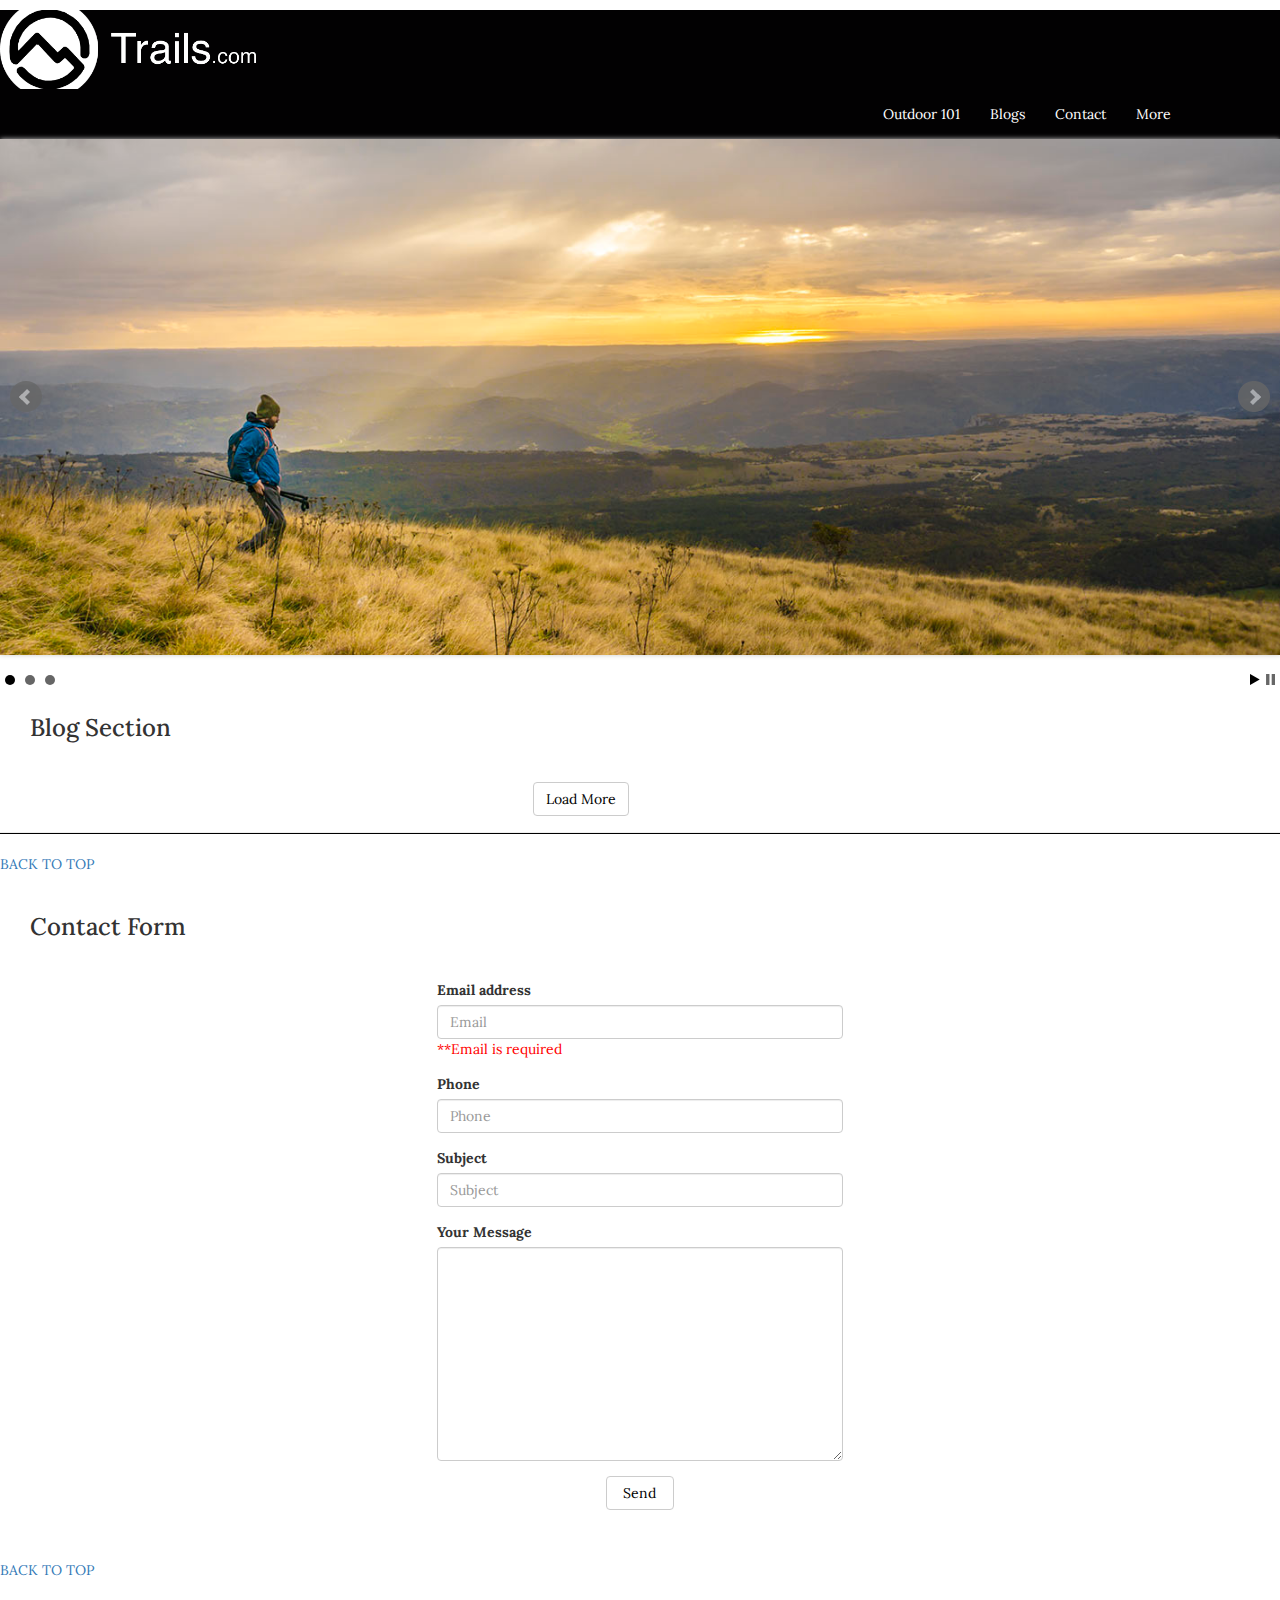
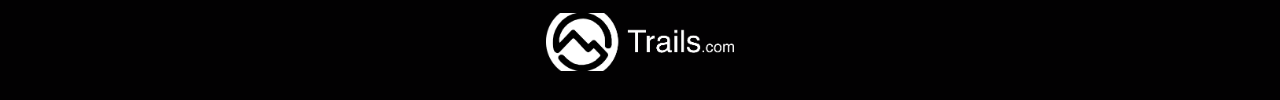
<file: HikingSite/index.html>
<!--  Right now using css/libs/jquery.bxslider.class
      changd relative paths to image icons like control.png and
      bx_loader.gif.  If cahning to min file later remember to change them
      there as well
 -->
<!doctype html>
<html lang="en">
  <head>
    <meta charset="UTF-8">
     <meta name="viewport"
           content="width=device-width, user-scalable=no, initial-scale=1.0, maximum-scale=1.0, minimum-scale=1.0">
     <meta http-equiv="X-UA-Compatible" content="ie=edge">

     <link rel="stylesheet" href="https://maxcdn.bootstrapcdn.com/bootstrap/3.3.7/css/bootstrap.min.css">

     <script src="https://code.jquery.com/jquery-3.2.1.min.js"></script>
     <script src="https://maxcdn.bootstrapcdn.com/bootstrap/3.3.7/js/bootstrap.min.js"></script>
     <!-- <script src="js/script.js?ver=1"></script>-->

     <link href="css/libs/jquery.bxslider.css" rel="stylesheet">
     <script src="js/plugins/jquery.bxslider.js"></script>
     <script src="js/plugins/bxsliderStyle.js"></script>

    <link rel="stylesheet" href="css/style.css">

    <link href="https://fonts.googleapis.com/css?family=Lora" rel="stylesheet"><!-- Download google font 'Open Sans' -->
    <title>Hiking Site</title>
  </head>
  <body>
    <div id="page">
      <!-- top of page bookmark for scroll plugin -->
      <p id="top-bookmark"></p>

      <!-- *******************  Header and Navigation section  **************** -->
      <header>
        <img src="images/trails-logo-v1.png" alt="trails-logo here" class="logo">

        <nav class="nav navbar-default row">
            <div>
              <button type="button"
                class="navbar-toggle collapsed"
                data-toggle="collapse"
                data-target="#collapsemenu"
                aria-expanded="false">
                <span class="sr-only">Toggle navigation</span>
                <span class="icon-bar"></span>
                <span class="icon-bar"></span>
                <span class="icon-bar"></span>
              </button>
            </div>
            <div class="collapse navbar-collapse col-sm-6 col-sm-offset-6 col-lg-6 col-lg-offset-8" id="collapsemenu">
              <ul class="nav navbar-nav">
                <li><a class="dropdown-toggle" href="#"
                    data-toggle="dropdown" role="button"
                    aria-haspopup="true"
                    aria-expanded="false">Outdoor 101
                  </a>
                </li>
                <li><a class="dropdown-toggle" href="#blog-scroll"
                    data-toggle="dropdown" role="button"
                    aria-haspopup="true"
                    aria-expanded="false">Blogs
                  </a>
                </li>
                <li><a class="dropdown-toggle" href="#contact-scroll"
                    data-toggle="dropdown" role="button"
                    aria-haspopup="true"
                    aria-expanded="false">Contact
                  </a>
                </li>
                <li><a href="#" class="dropdown-toggle"
                    data-toggle="dropdown" role="button"
                    aria-haspopup="true"
                    emailResponseTag aria-expanded="false">More
                  </a>
                </li>
              </ul>
            </div>
          </nav> <!-- End nav section -->

      </header>

      <!-- *******************  Slider Section  **************** -->
      <section class="banner-section">
        <ul class="bxslider">
          <li><img src="images/slider1.jpg" /></li>
          <li><img src="images/slider2.jpg" /></li>
          <li><img src="images/slider3.jpg" /></li>
        </ul>

      </section>

      <!-- *******************  Blog Section  **************** -->
      <section class="blog-section">
        <p id="blog-scroll" class="bookmark-only"></p>
        <h3>Blog Section</h3>
        <div class="row" id="blog">

        </div>
        <button id="load-more" class="btn btn-primary col-sm-1 col-sm-offset-5">Load More</button>
        <p class="changedisplay"><hr></p>

        <p><a href="#top-bookmark">BACK TO TOP</a></p>
      </section>

      <!-- *******************  Contact section  **************** -->
      <section class="contact-us">
        <p id="contact-scroll" class="bookmark-only"></p>
        <h3>Contact Form</h3>
        <div class="row">
          <div class="col-md-4 col-md-offset-4">
            <form method="post" id="contact-form">
              <div class="form-group">
                <label for="exampleInputEmail">Email address</label>
                <input type="email" name="email" class="form-control" id="exampleInputEmail" placeholder="Email" required>
                <p id="emailResponseTag">**Email is required</p>
              </div>
              <div class="form-group">
                <label for="exampleInputPhone">Phone</label>
                <input type="tel" name="phone" class="form-control" id="exampleInputPhone" placeholder="Phone">
              </div>
              <div class="form-group">
                <label for="exampleInputSubject">Subject</label>
                <input type="text" name="subject" class="form-control" id="exampleInputSubject" placeholder="Subject">
              </div>
              <div class="form-group">
                <label for="message">Your Message</label>
                <textarea class="form-control" name="message" id="message" cols="30" rows="10"></textarea>
              </div>
              <input type="hidden" name="mail_to" value="sga006@student.usc.edu.au">
              <!-- <input type="hidden" name="mail_to" value="sga006@student.usc.edu.au"> -->
              <button type="submit" id="contact-submission" class="btn btn-default col-sm-2 col-sm-offset-5">Send</button>
            </form>
          </div>
        </div>

        <!-- *******************  Modal that gets dispayed when user click the 'read more' button  **************** -->
        <!--  Display the modal : only when image click, see script.js -->
        <div class="modal fade modal-profile" tabindex="-1" role="dialog" aria-labelledby="modalProfile" aria-hidden="true">
          <div class="modal-dialog modal-lg">
            <div class="modal-content">
              <div class="modal-header">
                <button class="close" type="button" data-dismiss="modal">×</button>
                <h3 class="modal-title"></h3>
              </div>
              <div class="modal-body">
              </div>
              <div class="modal-footer">
                <button class="btn btn-default" data-dismiss="modal">Close</button>
              </div>
            </div>
          </div>
        </div>

        <p><a href="#top-bookmark">BACK TO TOP</a></p>
      </section>

      <!-- ************************  Footer Section  ************************* -->
      <section class="footer-section">
        <div class="row">
          <div class="col-xs-6 col-xs-offset-3 col-sm-4 col-sm-offset-4 col-md-3 col-md-offset-5 col-lg-2 col-lg-offset-5">
            <img src="images/trails-logo-v1.png" alt="trails-logo here" class="logo-footer">
          </div>
        </div>
      </section>

      </div>

    <script src="js/script.js?ver=1"></script>


    </body>
  </html>
</file>
<file: HikingSite/css/style.css>
html {
  width: 100%;
}
p, h1, h2, h3, a, form, div {
  font-family: 'Lora', serif;
}
#page {
  position: relative;
  min-width: 320px;
  max-width: 1600px;
  margin: 0 auto;
}
img {
  width: 100%;
}
.img-blog {
    width: 65%;
    margin-left: 20%;
}
header {
  background-color: #020102;
}
.bold {
    font-weight: bold;
}
/********************** Navigation Section *******************************/
.navbar-default {
  background-color: #020102;
  margin: 0;
}
.navbar-default ul {
}
.navbar-default .navbar-nav>li>a {
  color: #fff;
}
.navbar-default .navbar-nav>li>a:hover  {
  /*color: #00da31;*/
  text-decoration: underline;
  color: #fff;

}
/* when scrolling past a certain point nav bar get fixed */
.navbar-fixed-top {
    background-color:  black;
    color: white;
}
.remove-margin {
  margin-left: 0;
}
/*  End of navigation */


/******************************* Banner Section *******************************/
.banner-section
  background-position: center center;
  background-size: cover;
}
/* end of blog section */

/******************************* Blog Section *******************************/
/*  for the row holding the blog data - margins from bootstrap are messing up the design */
#blog {
  margin-left: 0;
  margin-right: 0;
}
.blog-section > h3 {
  margin-bottom: 40px;
  margin-top: 40px;
  margin-left: 30px;
}

.blog-item {
    margin-bottom: 40px;
}
.blog-item p:first-child {
  margin-top: 30px;
}
.btn-primary {
    color: #000;
    background-color: #fff;
    border-color: #ccc;
}
.img-responsive {
  margin: 0 auto;
}
.changedisplay { /* bizarre that i need to do this */
  display: block;
  margin-top: 50px;
  background-color: yellow;
}
/* end of blog section */

/*  draw line */
hr {
  color: black;
  background-color: black;
  height: 1px;
}
/**************************  Contact Section *******************************/
.contact-us > h3 {
  margin-bottom: 40px;
  margin-top: 40px;
  margin-left: 30px;
}
#contact-submission {
  color: #000;
  margin-bottom: 50px;
}
#emailResponseTag {
  display: block;
  color: red;
}
/* end of contact section */

/*******************************  Styling for the blog modal ********************/
.modal-content {
    width: 100%;
    margin: 0 auto;
}

.footer-section {
  width: 100%;
  height: 100px;
  margin-top: 20px;
  background-color: #020102;
}

.footer-section img {
  margin-top: 20px;
}

/************************* Media Queries  *******************************/
/*  media queries, bootstrap is mobile first, so global styling set for mobile. Overrite them moving outwards(wider)   */
@media(min-width: 320px) {
  .logo{
    width: 60%;
  }
  .btn-primary {
    width: 100%;
  }
}
@media(min-width: 375px) {
  .footer-section img {
      margin-top: 14px;
  }
}
@media(min-width: 425px) {
  .blog-item {
    height: 450px;
  }
}
@media(min-width: 768px) {
  .logo {
    width: 20%
  }
  .blog-item {
    height: 400px;
  }
  /* turn off the width: 100%*/
  .btn-primary {
    width: auto;
  }
  .footer-section img {
    margin-top: 13px;
  }
}
@media(min-width: 1024px) {
  .blog-item {
    height: 200px;
  }
  .blog-item p:first-child {
    margin-top: 0px;
  }
}
@media(min-width: 1200px) {

}
@media(min-width: 1440px) {

}
@media(min-width: 1800px) {

}
</file>
